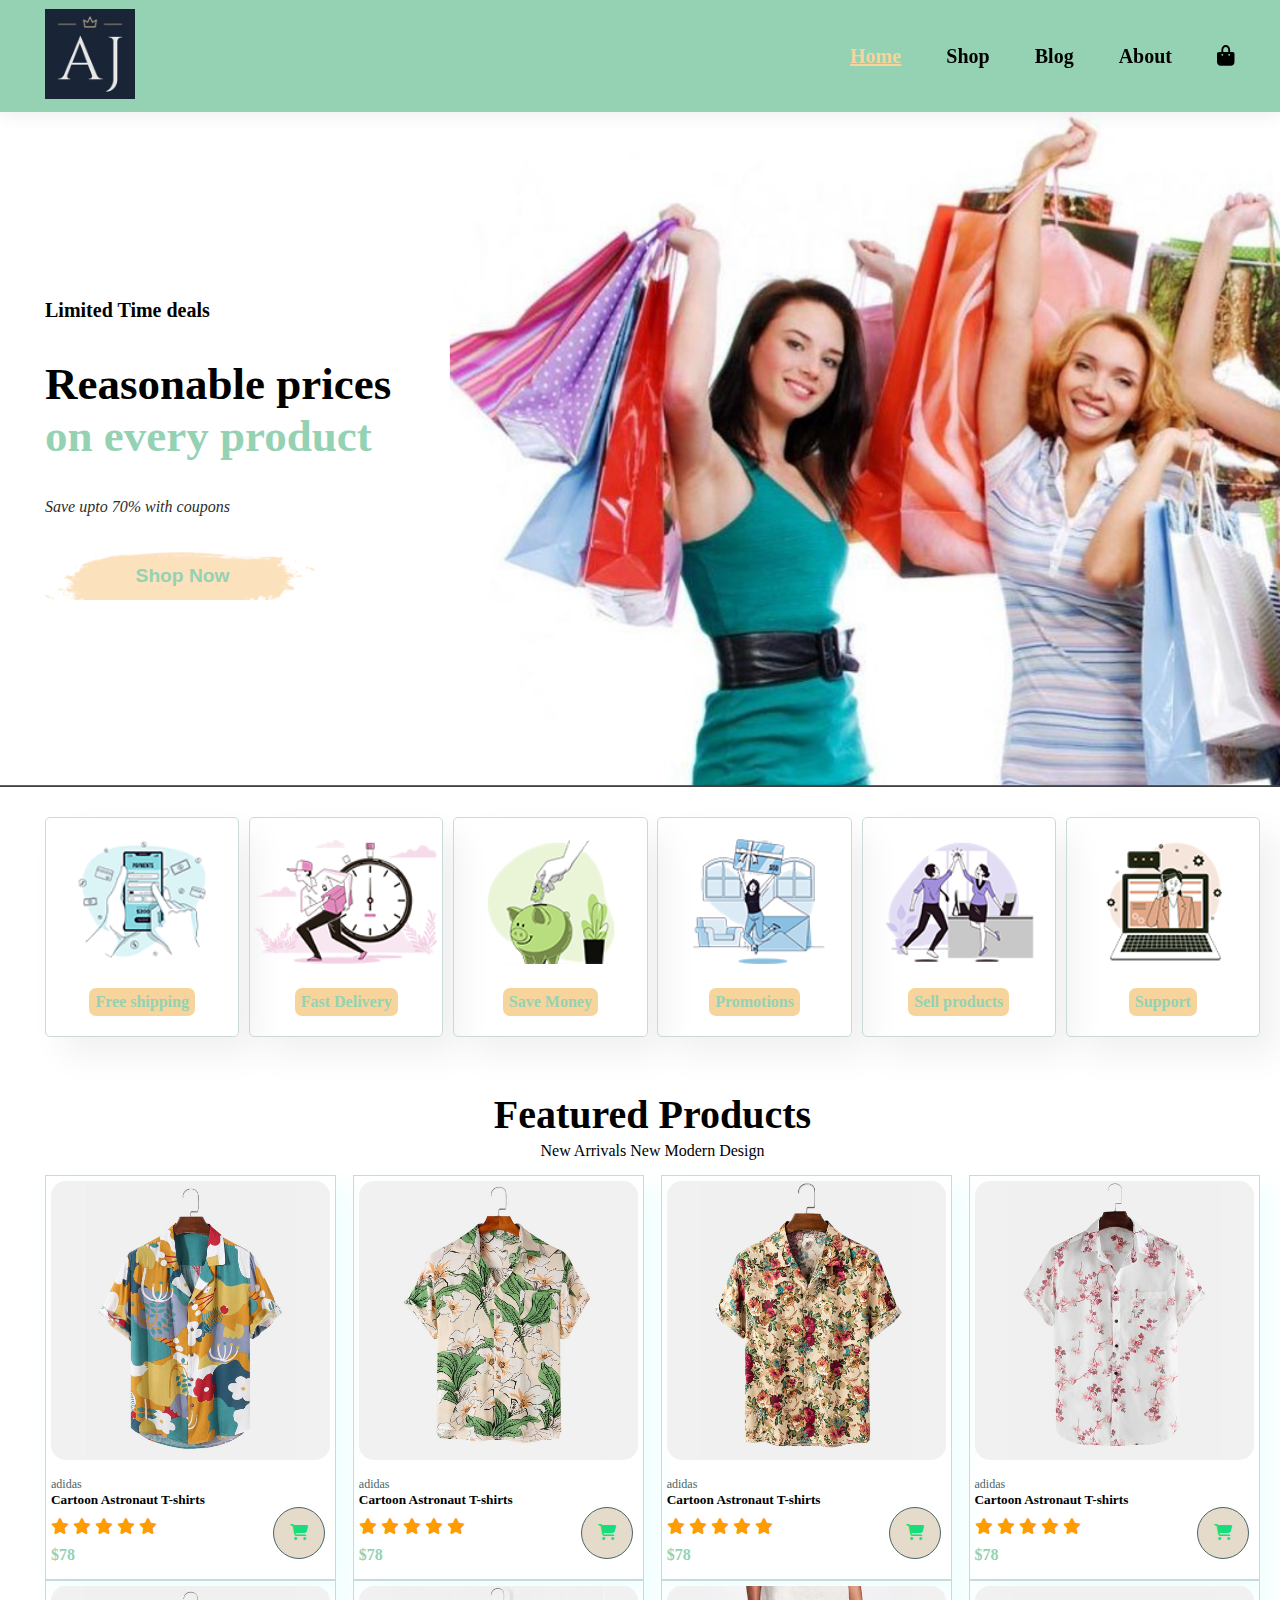
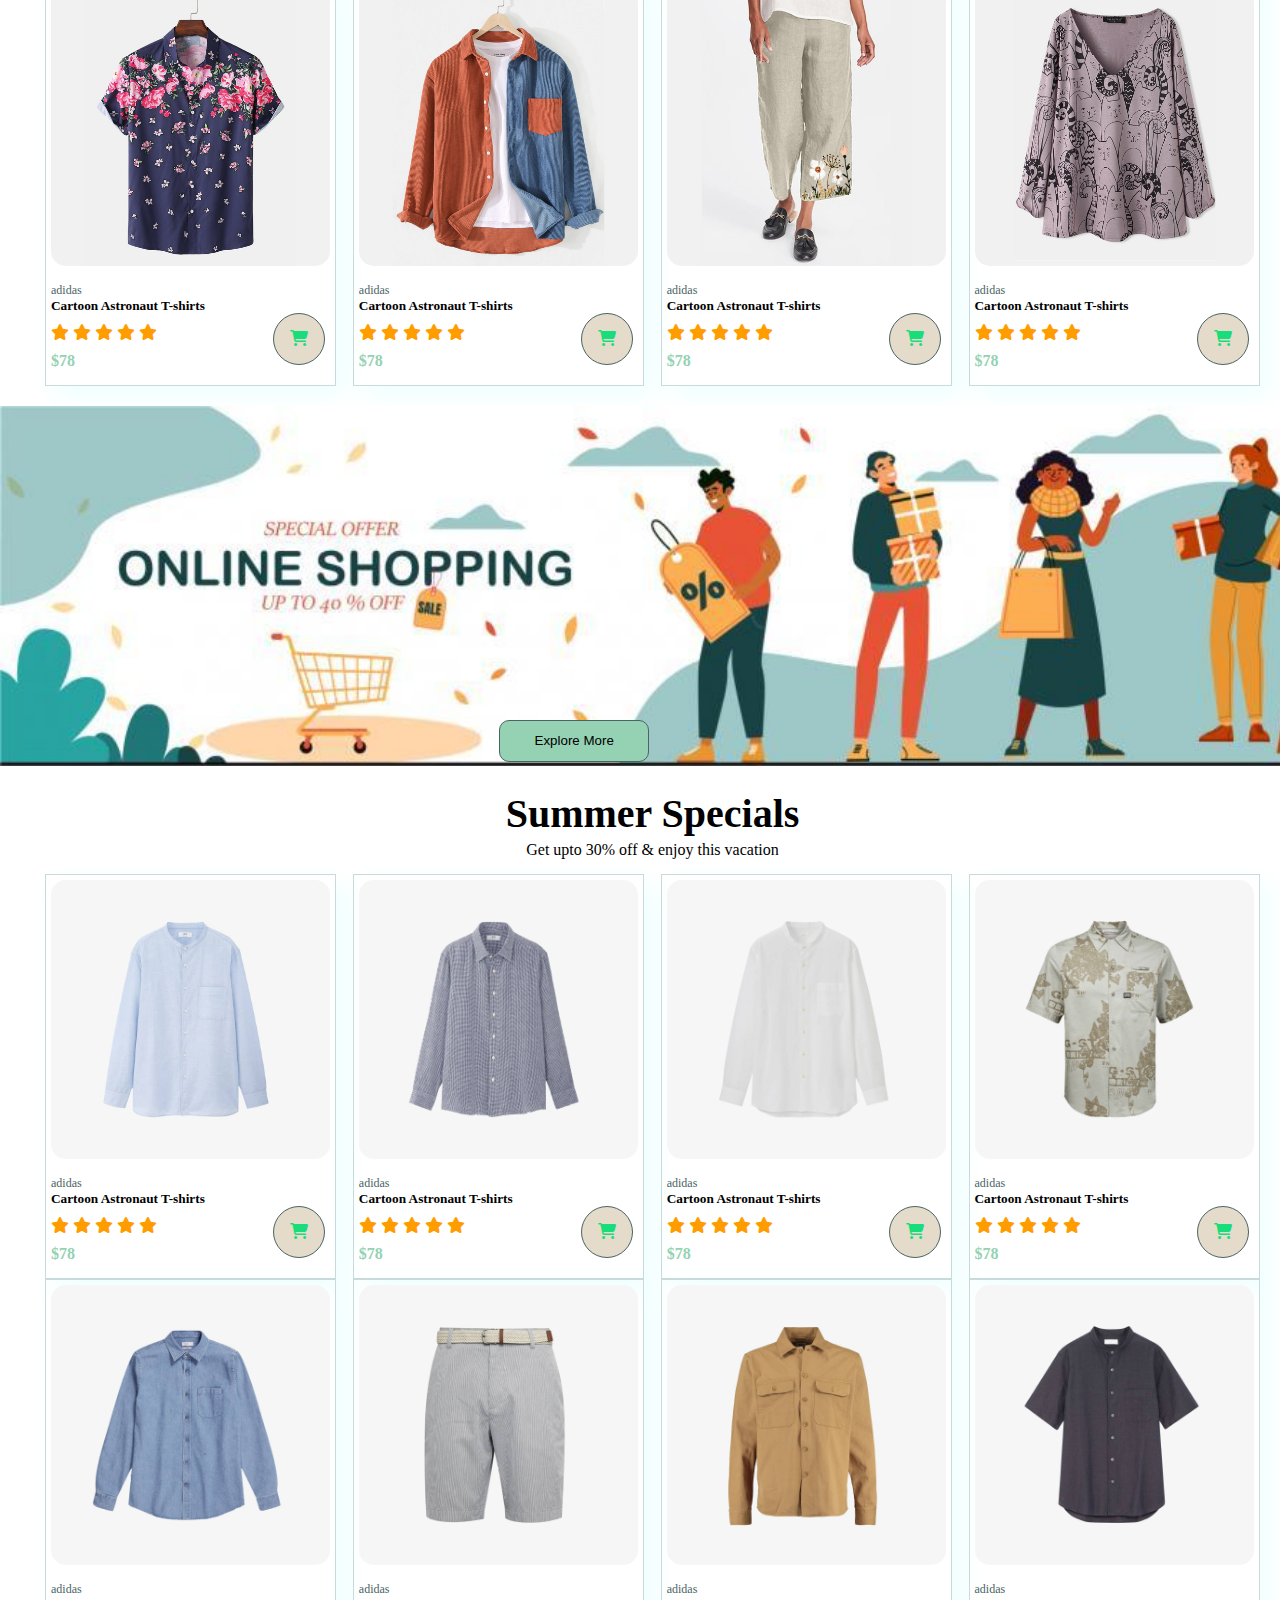
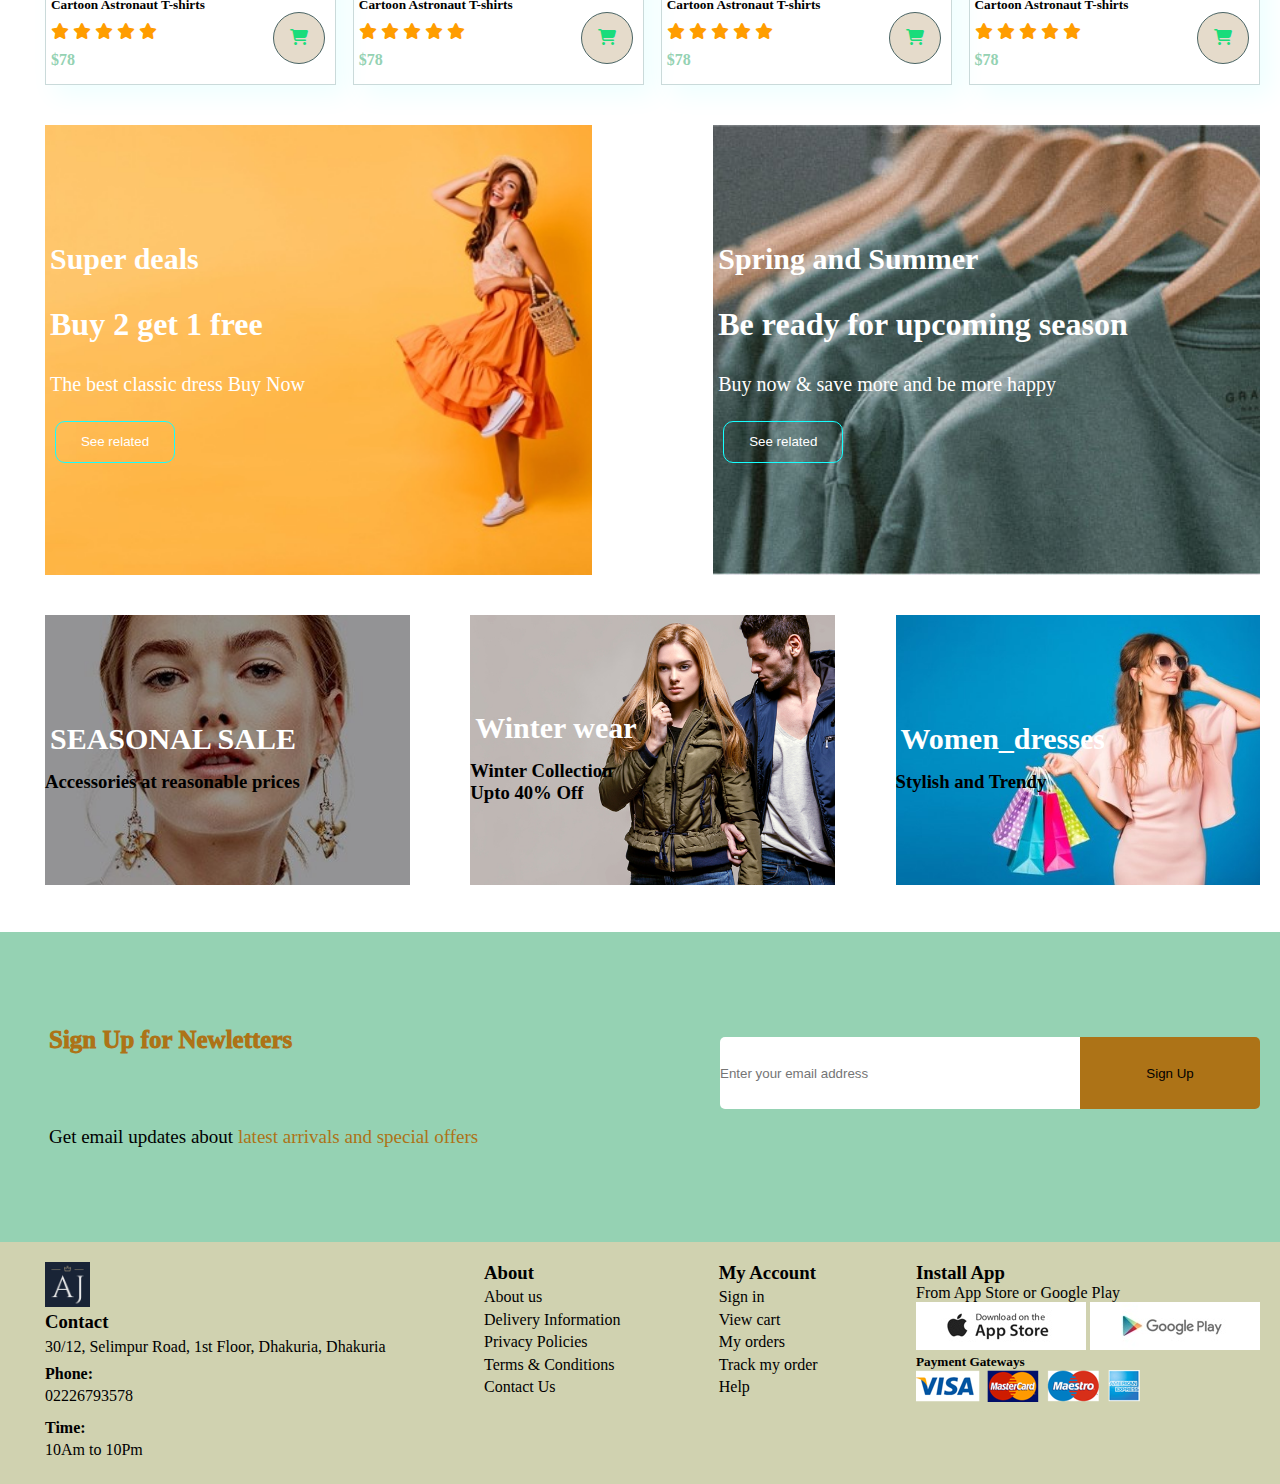
<file: index.html>
<!DOCTYPE html>
<html lang="en">
<head>
    <meta charset="UTF-8">
    <meta name="viewport" content="width=device-width, initial-scale=1.0">
    <title>E-commerce</title>
    <link rel="stylesheet" href="./styles.css">
    <link rel="stylesheet" href="https://cdnjs.cloudflare.com/ajax/libs/font-awesome/6.5.2/css/all.min.css"/>
</head>
<body>
    <section id="header">
          <a href="#" ><img src="./img/logo.png" id="brand" alt="logo_image"/></a>
          <div>
            <ul id="navbar">
                <li ><a class="active" href="./index.html">Home</a></li>
                <li><a href="./shop.html">Shop</a></li>
                <li><a href="./blog.html">Blog</a></li>
                <li><a href="./about.html">About</a></li>
                <!-- <li><a href="./contact.html">Contact</a></li> -->
                <li id="cart_bagicon"><a href="./cart.html"><i class="fa-solid fa-bag-shopping"></i></a></li>
                <a href="#" id="x-mark"><i class="fa-solid fa-xmark"></i></a>
            </ul>
          </div>
          <div class="tab">
            <a href="./cart.html"><i class="fa-solid fa-bag-shopping"></i></a>
            <i id="menubar" class="fas fa-outdent"></i>
          </div>
    </section>
    <section id="body-hero">
                <h3>Limited Time deals</h3>
                <h1>Reasonable prices <div class="color-change">on every product</div></h1>
                <p><i>Save upto 70% with coupons</i></p>
                <button>Shop Now</button>
    </section>
    <section id="benefits" class="padding-p1">
        <div class="benefits-box1">
            <img src="./img/features/f1.png" alt="feactures">
            <p>Free shipping</p>
        </div>
        <div class="benefits-box1">
            <img src="./img/features/f2.png" alt="feactures">
            <p>Fast Delivery</p>
        </div>
        <div class="benefits-box1">
            <img src="./img/features/f3.png" alt="feactures">
            <p>Save Money</p>
        </div>
        <div class="benefits-box1">
            <img src="./img/features/f4.png" alt="feactures">
            <p>Promotions</p>
        </div>
        <div class="benefits-box1">
            <img src="./img/features/f5.png" alt="feactures">
            <p>Sell products</p>
        </div>
        <div class="benefits-box1">
            <img src="./img/features/f6.png" alt="feactures">
            <p>Support</p>
        </div>
    </section>
    <section id="products" class="padding-p1">
         <h2>Featured Products</h2>
         <p>New Arrivals New Modern Design</p>
         <div class="products-div">
            <div class="product">
                <img src="./img/products/f1.jpg" alt="products-img">
                <div class="product-info">
                    <span>adidas</span>
                    <h5>Cartoon Astronaut T-shirts</h5>
                    <div class="rating">
                        <i class="fas fa-star"></i>
                        <i class="fas fa-star"></i>
                        <i class="fas fa-star"></i>
                        <i class="fas fa-star"></i>
                        <i class="fas fa-star"></i>
                    </div>
                    <h4>$78</h4>
                </div>
                <a href="#"><i class="fa-solid fa-cart-shopping"></i></a>
            </div>
            <div class="product">
                <img src="./img/products/f2.jpg" alt="products-img">
                <div class="product-info">
                    <span>adidas</span>
                    <h5>Cartoon Astronaut T-shirts</h5>
                    <div class="rating">
                        <i class="fas fa-star"></i>
                        <i class="fas fa-star"></i>
                        <i class="fas fa-star"></i>
                        <i class="fas fa-star"></i>
                        <i class="fas fa-star"></i>
                    </div>
                    <h4>$78</h4>
                </div>
                <a href="#"><i class="fa-solid fa-cart-shopping"></i></a>
            </div>
            <div class="product">
                <img src="./img/products/f3.jpg" alt="products-img">
                <div class="product-info">
                    <span>adidas</span>
                    <h5>Cartoon Astronaut T-shirts</h5>
                    <div class="rating">
                        <i class="fas fa-star"></i>
                        <i class="fas fa-star"></i>
                        <i class="fas fa-star"></i>
                        <i class="fas fa-star"></i>
                        <i class="fas fa-star"></i>
                    </div>
                    <h4>$78</h4>
                </div>
                <a href="#"><i class="fa-solid fa-cart-shopping"></i></a>
            </div>
            <div class="product">
                <img src="./img/products/f4.jpg" alt="products-img">
                <div class="product-info">
                    <span>adidas</span>
                    <h5>Cartoon Astronaut T-shirts</h5>
                    <div class="rating">
                        <i class="fas fa-star"></i>
                        <i class="fas fa-star"></i>
                        <i class="fas fa-star"></i>
                        <i class="fas fa-star"></i>
                        <i class="fas fa-star"></i>
                    </div>
                    <h4>$78</h4>
                </div>
                <a href="#"><i class="fa-solid fa-cart-shopping"></i></a>
            </div>
            <div class="product">
                <img src="./img/products/f5.jpg" alt="products-img">
                <div class="product-info">
                    <span>adidas</span>
                    <h5>Cartoon Astronaut T-shirts</h5>
                    <div class="rating">
                        <i class="fas fa-star"></i>
                        <i class="fas fa-star"></i>
                        <i class="fas fa-star"></i>
                        <i class="fas fa-star"></i>
                        <i class="fas fa-star"></i>
                    </div>
                    <h4>$78</h4>
                </div>
                <a href="#"><i class="fa-solid fa-cart-shopping"></i></a>
            </div>
            <div class="product">
                <img src="./img/products/f6.jpg" alt="products-img">
                <div class="product-info">
                    <span>adidas</span>
                    <h5>Cartoon Astronaut T-shirts</h5>
                    <div class="rating">
                        <i class="fas fa-star"></i>
                        <i class="fas fa-star"></i>
                        <i class="fas fa-star"></i>
                        <i class="fas fa-star"></i>
                        <i class="fas fa-star"></i>
                    </div>
                    <h4>$78</h4>
                </div>
                <a href="#"><i class="fa-solid fa-cart-shopping"></i></a>
            </div>
            <div class="product">
                <img src="./img/products/f7.jpg" alt="products-img">
                <div class="product-info">
                    <span>adidas</span>
                    <h5>Cartoon Astronaut T-shirts</h5>
                    <div class="rating">
                        <i class="fas fa-star"></i>
                        <i class="fas fa-star"></i>
                        <i class="fas fa-star"></i>
                        <i class="fas fa-star"></i>
                        <i class="fas fa-star"></i>
                    </div>
                    <h4>$78</h4>
                </div>
                <a href="#"><i class="fa-solid fa-cart-shopping"></i></a>
            </div>
            <div class="product">
                <img src="./img/products/f8.jpg" alt="products-img">
                <div class="product-info">
                    <span>adidas</span>
                    <h5>Cartoon Astronaut T-shirts</h5>
                    <div class="rating">
                        <i class="fas fa-star"></i>
                        <i class="fas fa-star"></i>
                        <i class="fas fa-star"></i>
                        <i class="fas fa-star"></i>
                        <i class="fas fa-star"></i>
                    </div>
                    <h4>$78</h4>
                </div>
                <a href="#"><i class="fa-solid fa-cart-shopping"></i></a>
            </div>
            
    </section>
    <section id="banner">
        <button>Explore More</button>
    </section>
    <section id="products" class="padding-p1">
        <h2>Summer Specials</h2>
        <p>Get upto 30% off & enjoy this vacation</p>
        <div class="products-div">
           <div class="product">
               <img src="./img/products/n1.jpg" alt="products-img">
               <div class="product-info">
                   <span>adidas</span>
                   <h5>Cartoon Astronaut T-shirts</h5>
                   <div class="rating">
                       <i class="fas fa-star"></i>
                       <i class="fas fa-star"></i>
                       <i class="fas fa-star"></i>
                       <i class="fas fa-star"></i>
                       <i class="fas fa-star"></i>
                   </div>
                   <h4>$78</h4>
               </div>
               <a href="#"><i class="fa-solid fa-cart-shopping"></i></a>
           </div>
           <div class="product">
               <img src="./img/products/n2.jpg" alt="products-img">
               <div class="product-info">
                   <span>adidas</span>
                   <h5>Cartoon Astronaut T-shirts</h5>
                   <div class="rating">
                       <i class="fas fa-star"></i>
                       <i class="fas fa-star"></i>
                       <i class="fas fa-star"></i>
                       <i class="fas fa-star"></i>
                       <i class="fas fa-star"></i>
                   </div>
                   <h4>$78</h4>
               </div>
               <a href="#"><i class="fa-solid fa-cart-shopping"></i></a>
           </div>
           <div class="product">
               <img src="./img/products/n3.jpg" alt="products-img">
               <div class="product-info">
                   <span>adidas</span>
                   <h5>Cartoon Astronaut T-shirts</h5>
                   <div class="rating">
                       <i class="fas fa-star"></i>
                       <i class="fas fa-star"></i>
                       <i class="fas fa-star"></i>
                       <i class="fas fa-star"></i>
                       <i class="fas fa-star"></i>
                   </div>
                   <h4>$78</h4>
               </div>
               <a href="#"><i class="fa-solid fa-cart-shopping"></i></a>
           </div>
           <div class="product">
               <img src="./img/products/n4.jpg" alt="products-img">
               <div class="product-info">
                   <span>adidas</span>
                   <h5>Cartoon Astronaut T-shirts</h5>
                   <div class="rating">
                       <i class="fas fa-star"></i>
                       <i class="fas fa-star"></i>
                       <i class="fas fa-star"></i>
                       <i class="fas fa-star"></i>
                       <i class="fas fa-star"></i>
                   </div>
                   <h4>$78</h4>
               </div>
               <a href="#"><i class="fa-solid fa-cart-shopping"></i></a>
           </div>
           <div class="product">
               <img src="./img/products/n5.jpg" alt="products-img">
               <div class="product-info">
                   <span>adidas</span>
                   <h5>Cartoon Astronaut T-shirts</h5>
                   <div class="rating">
                       <i class="fas fa-star"></i>
                       <i class="fas fa-star"></i>
                       <i class="fas fa-star"></i>
                       <i class="fas fa-star"></i>
                       <i class="fas fa-star"></i>
                   </div>
                   <h4>$78</h4>
               </div>
               <a href="#"><i class="fa-solid fa-cart-shopping"></i></a>
           </div>
           <div class="product">
               <img src="./img/products/n6.jpg" alt="products-img">
               <div class="product-info">
                   <span>adidas</span>
                   <h5>Cartoon Astronaut T-shirts</h5>
                   <div class="rating">
                       <i class="fas fa-star"></i>
                       <i class="fas fa-star"></i>
                       <i class="fas fa-star"></i>
                       <i class="fas fa-star"></i>
                       <i class="fas fa-star"></i>
                   </div>
                   <h4>$78</h4>
               </div>
               <a href="#"><i class="fa-solid fa-cart-shopping"></i></a>
           </div>
           <div class="product">
               <img src="./img/products/n7.jpg" alt="products-img">
               <div class="product-info">
                   <span>adidas</span>
                   <h5>Cartoon Astronaut T-shirts</h5>
                   <div class="rating">
                       <i class="fas fa-star"></i>
                       <i class="fas fa-star"></i>
                       <i class="fas fa-star"></i>
                       <i class="fas fa-star"></i>
                       <i class="fas fa-star"></i>
                   </div>
                   <h4>$78</h4>
               </div>
               <a href="#"><i class="fa-solid fa-cart-shopping"></i></a>
           </div>
           <div class="product">
               <img src="./img/products/n8.jpg" alt="products-img">
               <div class="product-info">
                   <span>adidas</span>
                   <h5>Cartoon Astronaut T-shirts</h5>
                   <div class="rating">
                       <i class="fas fa-star"></i>
                       <i class="fas fa-star"></i>
                       <i class="fas fa-star"></i>
                       <i class="fas fa-star"></i>
                       <i class="fas fa-star"></i>
                   </div>
                   <h4>$78</h4>
               </div>
               <a href="#"><i class="fa-solid fa-cart-shopping"></i></a>
           </div>
           
   </section>
   <section id="banner-1" class="padding-p1">
        <div class="banner-box">
            <h2>Super deals</h2>
            <h1>Buy 2 get 1 free</h1>
            <span>The best classic dress Buy Now</span>
            <button>See related</button>
        </div>
        <div class="banner-box banner-box2">
            <h2>Spring and Summer</h2>
            <h1>Be ready for upcoming season</h1>
            <span>Buy now & save more and be more happy</span>
            <button>See related</button>
        </div>
   </section>
   <section id="banner3" class="padding-p1">
            <div class="banner-box banner_num1">
                <h2>SEASONAL SALE</h2>
                <h3>Accessories at reasonable prices</h3>
            </div>
            <div class="banner-box banner_num2">
                <h2>Winter wear</h2>
                <h3>Winter Collection </h3>
                <h3>Upto 40% Off</h3>
            </div>
            <div class="banner-box banner_num3">
                <h2>Women_dresses</h2>
                <h3>Stylish and Trendy</h3>
            </div>
   </section>
   <section class="padding-p1" id="newspaper-signup">
       <div class="newstext">
           <h1>Sign Up for Newletters</h1>
           <p>Get email updates about <span>latest arrivals and special offers</span></p>
       </div>
       <div class="newsletter-form">
         <input type="text" placeholder="Enter your email address">
         <button>Sign Up</button>
       </div>
   </section>
   <footer class="padding-p1">
         <div class="column">
            <img  src="./img/logo.png" alt="logo" id="brand">
            <h3>Contact</h3>
            <p> 30/12, Selimpur Road, 1st Floor, Dhakuria, Dhakuria</p>
            <p><h4>Phone:</h4>02226793578</p>
            <p><h4>Time:</h4>10Am to 10Pm</p>
         </div>
         <div class="column">
            <h3>About</h3>
            <a href="#">About us</a>
            <a href="#">Delivery Information</a>
            <a href="#">Privacy Policies</a>
            <a href="#">Terms & Conditions</a>
            <a href="#">Contact Us</a>
         </div>
         <div class="column">
            <h3>My Account</h3>
            <a href="#">Sign in</a>
            <a href="#">View cart</a>
            <a href="#">My orders</a>
            <a href="#">Track my order</a>
            <a href="#">Help</a>
         </div>
         <div class="col">
            <h3>Install App</h3>
            <p>From App Store or Google Play</p>
            <div class="install_apps">
                <img src="./img/pay/app.jpg" alt="">
                <img src="./img/pay/play.jpg" alt="">
            </div>
            <h5>Payment Gateways</h5>
            <img src="img/pay/pay.png" alt="">
         </div>
   </footer>
    <script src="./script.js" charset="UTF-8"></script>
</body>
</html>
</file>
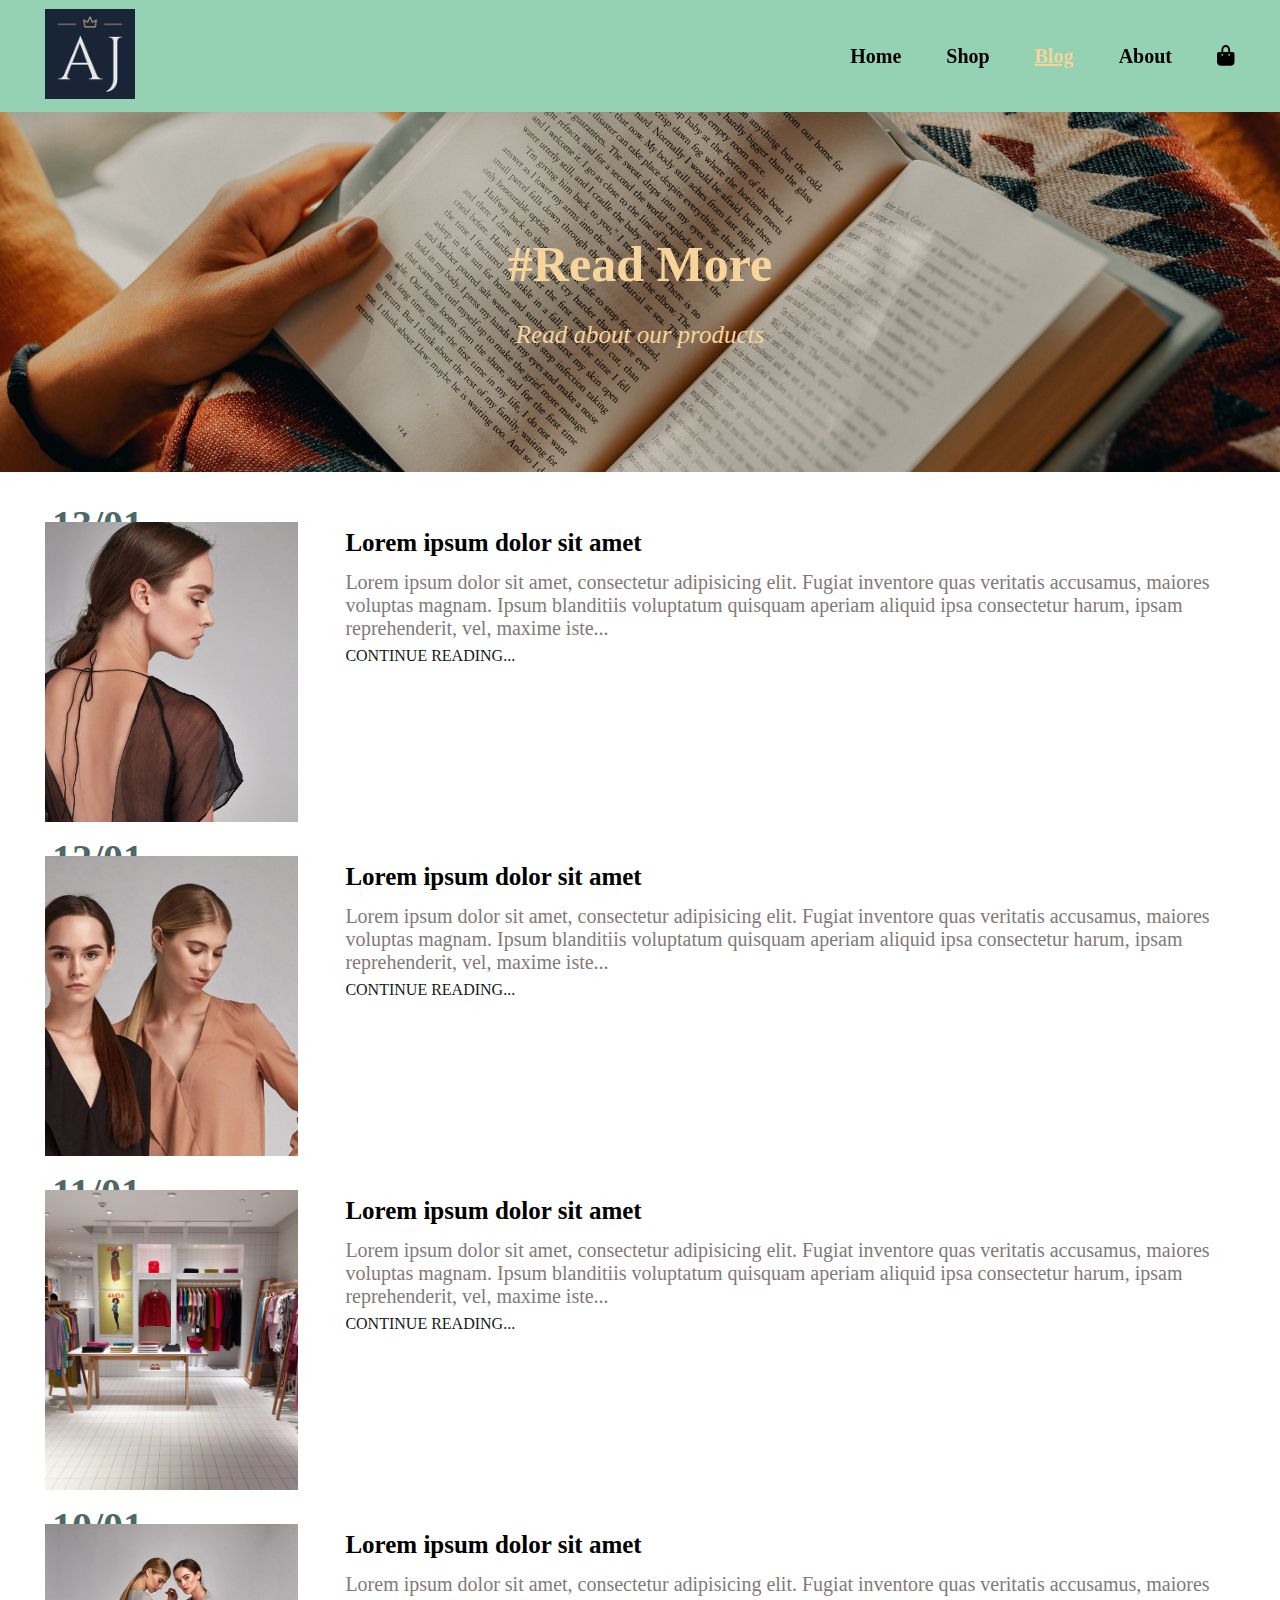
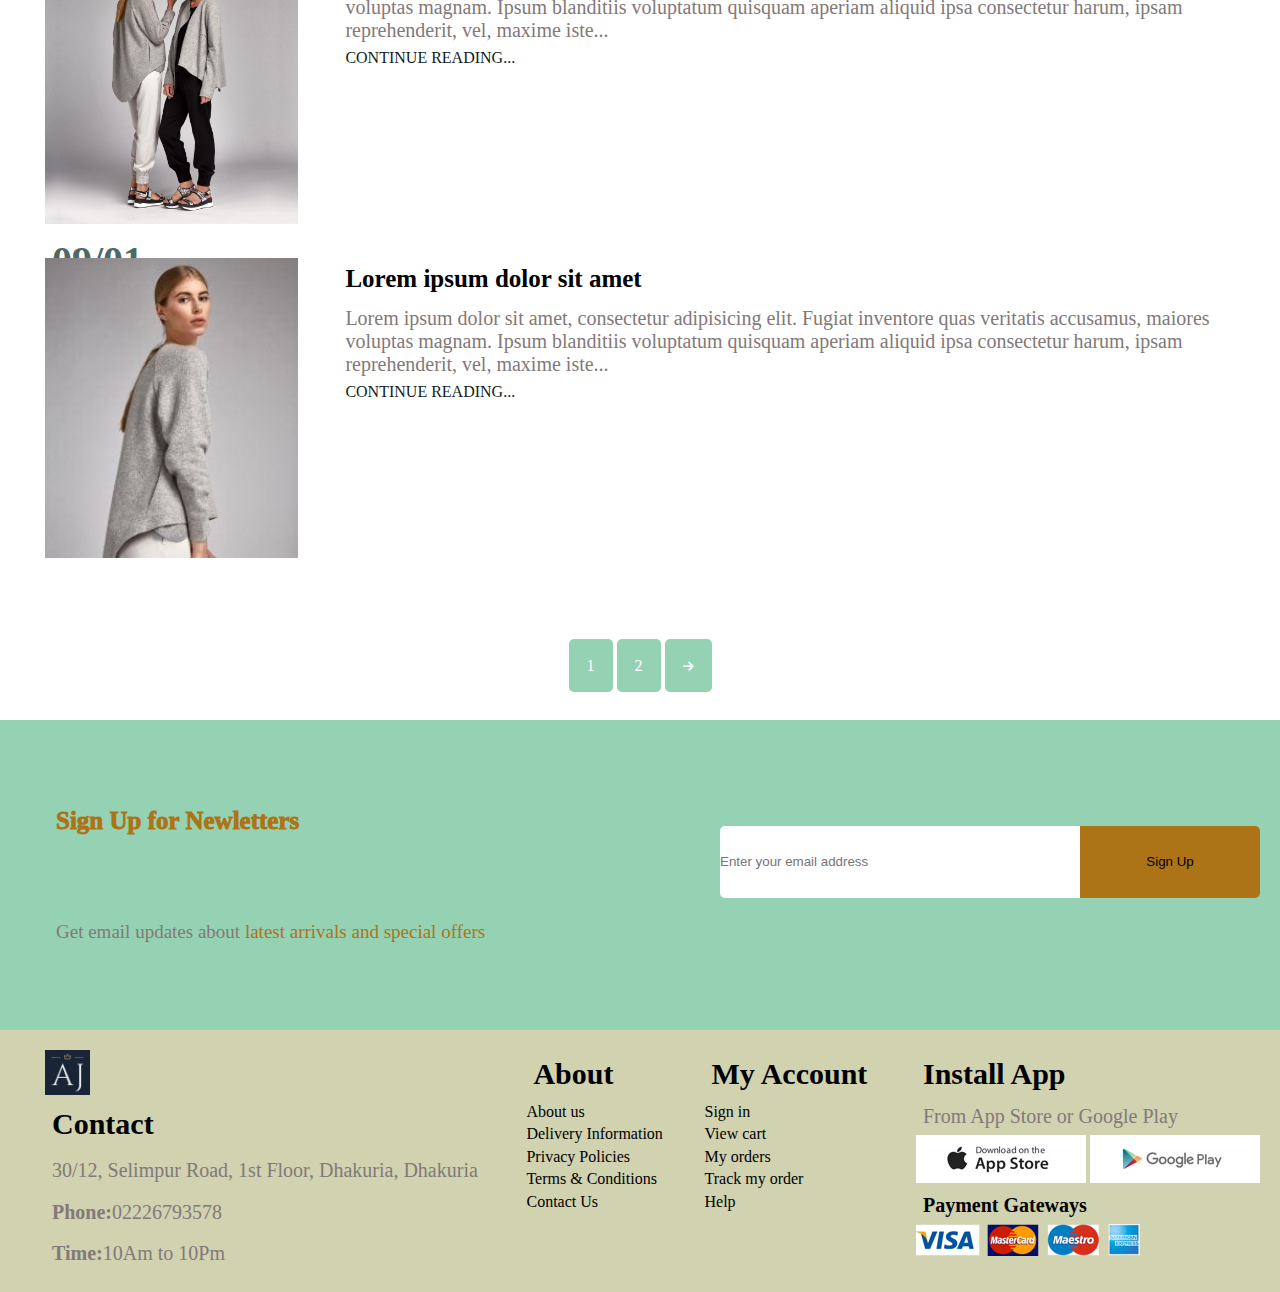
<file: blog.html>
<!DOCTYPE html>
<html lang="en">
<head>
    <meta charset="UTF-8">
    <meta name="viewport" content="width=device-width, initial-scale=1.0">
    <title>E-commerce</title>
    <link rel="stylesheet" href="./styles2.css">  <!--set the default h1,h2,h3... in styles2 sheet -->
    <link rel="stylesheet" href="./styles.css">   
    <link rel="stylesheet" href="https://cdnjs.cloudflare.com/ajax/libs/font-awesome/6.5.2/css/all.min.css"/>
</head>
<body>
    <section id="header">
          <a href="#" ><img src="./img/logo.png" id="brand" alt="logo_image"/></a>
          <div>
            <ul id="navbar">
                <li ><a  href="./index.html">Home</a></li>
                <li><a  href="./shop.html">Shop</a></li>
                <li><a class="active" href="./blog.html">Blog</a></li>
                <li><a href="./about.html">About</a></li>
                <!-- <li><a href="./contact.html">Contact</a></li> -->
                <li id="cart_bagicon"><a href="./cart.html"><i class="fa-solid fa-bag-shopping"></i></a></li>
                <a href="#" id="x-mark"><i class="fa-solid fa-xmark"></i></a>
            </ul>
          </div>
          <div class="tab">
            <a href="./cart.html"><i class="fa-solid fa-bag-shopping"></i></a>
            <i id="menubar" class="fas fa-outdent"></i>
          </div>
    </section>
    <section id="shop-hero" class="blog_hero">
                <h1>#Read More </h1>
                <p><i>Read about our products</i></p>
    </section>
    <section id="blog " class="padding-p1">
        <div class="blog-box">      
            <div class="blog-img">        
            <img src="img/blog/b1.jpg" alt="">       
            </div>      
            <div class="blog-details">      
            <h4>Lorem ipsum dolor sit amet</h4>      
            <p>Lorem ipsum dolor sit amet, consectetur adipisicing elit. Fugiat inventore quas veritatis accusamus, maiores voluptas magnam. Ipsum blanditiis voluptatum quisquam aperiam aliquid ipsa consectetur harum, ipsam reprehenderit, vel, maxime iste...</p>    
            <a href="#">CONTINUE READING...</a>       
            </div>      
            <h1>13/01</h1>       
        </div> 
        <div class="blog-box">      
            <div class="blog-img">        
            <img src="img/blog/b2.jpg" alt="">       
            </div>      
            <div class="blog-details">      
            <h4>Lorem ipsum dolor sit amet</h4>      
            <p>Lorem ipsum dolor sit amet, consectetur adipisicing elit. Fugiat inventore quas veritatis accusamus, maiores voluptas magnam. Ipsum blanditiis voluptatum quisquam aperiam aliquid ipsa consectetur harum, ipsam reprehenderit, vel, maxime iste...</p>    
            <a href="#">CONTINUE READING...</a>       
            </div>      
            <h1>12/01</h1>       
        </div> 
        <div class="blog-box">      
            <div class="blog-img">        
            <img src="img/blog/b3.jpg" alt="">       
            </div>      
            <div class="blog-details">      
            <h4>Lorem ipsum dolor sit amet</h4>      
            <p>Lorem ipsum dolor sit amet, consectetur adipisicing elit. Fugiat inventore quas veritatis accusamus, maiores voluptas magnam. Ipsum blanditiis voluptatum quisquam aperiam aliquid ipsa consectetur harum, ipsam reprehenderit, vel, maxime iste...</p>    
            <a href="#">CONTINUE READING...</a>       
            </div>      
            <h1>11/01</h1>       
        </div> 
        <div class="blog-box">      
            <div class="blog-img">        
            <img src="img/blog/b4.jpg" alt="">       
            </div>      
            <div class="blog-details">      
            <h4>Lorem ipsum dolor sit amet</h4>      
            <p>Lorem ipsum dolor sit amet, consectetur adipisicing elit. Fugiat inventore quas veritatis accusamus, maiores voluptas magnam. Ipsum blanditiis voluptatum quisquam aperiam aliquid ipsa consectetur harum, ipsam reprehenderit, vel, maxime iste...</p>    
            <a href="#">CONTINUE READING...</a>       
            </div>      
            <h1>10/01</h1>       
        </div> 
        <div class="blog-box">      
            <div class="blog-img">        
            <img src="img/blog/b5.jpg" alt="">       
            </div>      
            <div class="blog-details">      
            <h4>Lorem ipsum dolor sit amet</h4>      
            <p>Lorem ipsum dolor sit amet, consectetur adipisicing elit. Fugiat inventore quas veritatis accusamus, maiores voluptas magnam. Ipsum blanditiis voluptatum quisquam aperiam aliquid ipsa consectetur harum, ipsam reprehenderit, vel, maxime iste...</p>    
            <a href="#">CONTINUE READING...</a>       
            </div>      
            <h1>09/01</h1>       
        </div>       
    </section>
    <section id="scroll_pages" class="section-p1">
        <a href="#">1</a>
        <a href="#">2</a>
        <a href="#"><i class="fa-solid fa-arrow-right"></i></a>
    </section>
   <section class="padding-p1" id="newspaper-signup">
       <div class="newstext">
           <h1>Sign Up for Newletters</h1>
           <p>Get email updates about <span>latest arrivals and special offers</span></p>
       </div>
       <div class="newsletter-form">
         <input type="text" placeholder="Enter your email address">
         <button>Sign Up</button>
       </div>
   </section>
   <footer class="padding-p1">
         <div class="column">
            <img  src="./img/logo.png" alt="logo" id="brand">
            <h3>Contact</h3>
            <p> 30/12, Selimpur Road, 1st Floor, Dhakuria, Dhakuria</p>
            <p><strong>Phone:</strong>02226793578</p>
            <p><strong>Time:</strong>10Am to 10Pm</p>
         </div>
         <div class="column">
            <h3>About</h3>
            <a href="#">About us</a>
            <a href="#">Delivery Information</a>
            <a href="#">Privacy Policies</a>
            <a href="#">Terms & Conditions</a>
            <a href="#">Contact Us</a>
         </div>
         <div class="column">
            <h3>My Account</h3>
            <a href="#">Sign in</a>
            <a href="#">View cart</a>
            <a href="#">My orders</a>
            <a href="#">Track my order</a>
            <a href="#">Help</a>
         </div>
         <div class="col">
            <h3>Install App</h3>
            <p>From App Store or Google Play</p>
            <div class="install_apps">
                <img src="./img/pay/app.jpg" alt="">
                <img src="./img/pay/play.jpg" alt="">
            </div>
            <h5>Payment Gateways</h5>
            <img src="img/pay/pay.png" alt="">
         </div>
   </footer>
    <script src="./script.js" charset="UTF-8"></script>
</body>
</html>
</file>
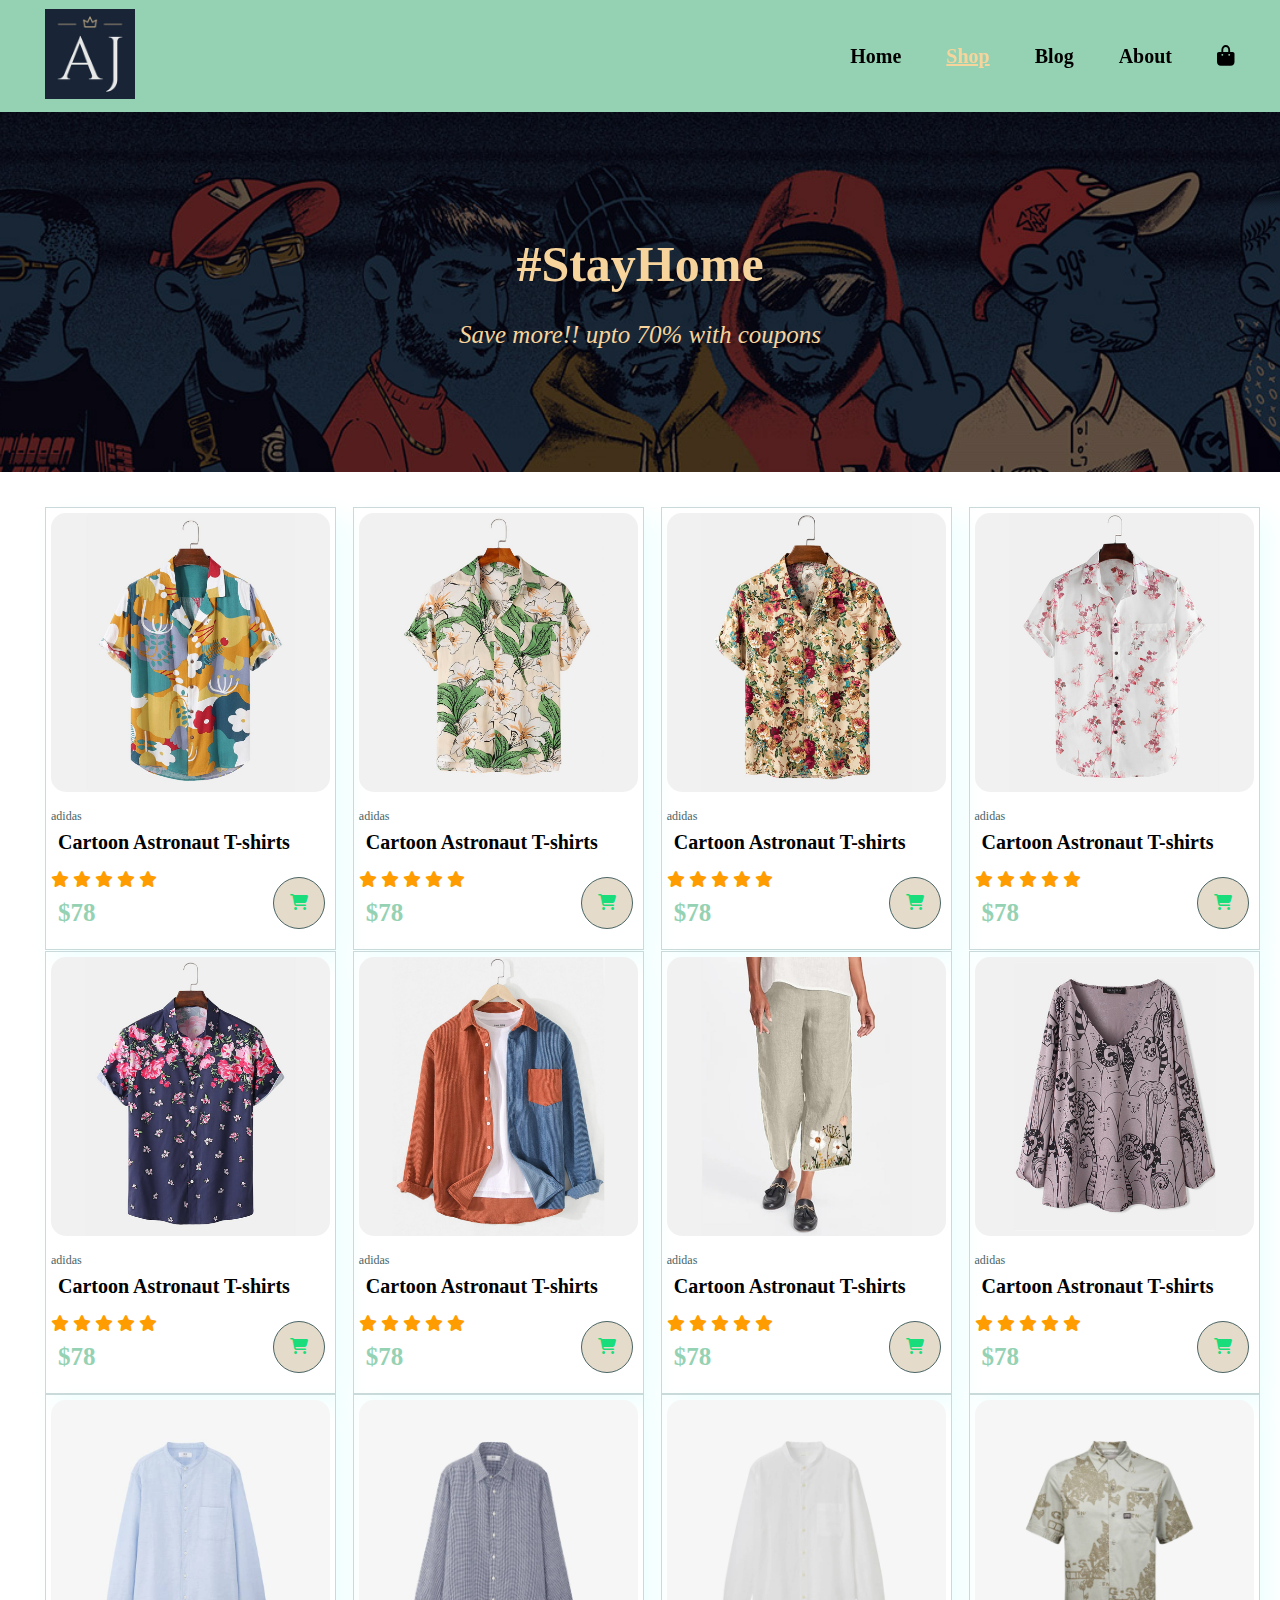
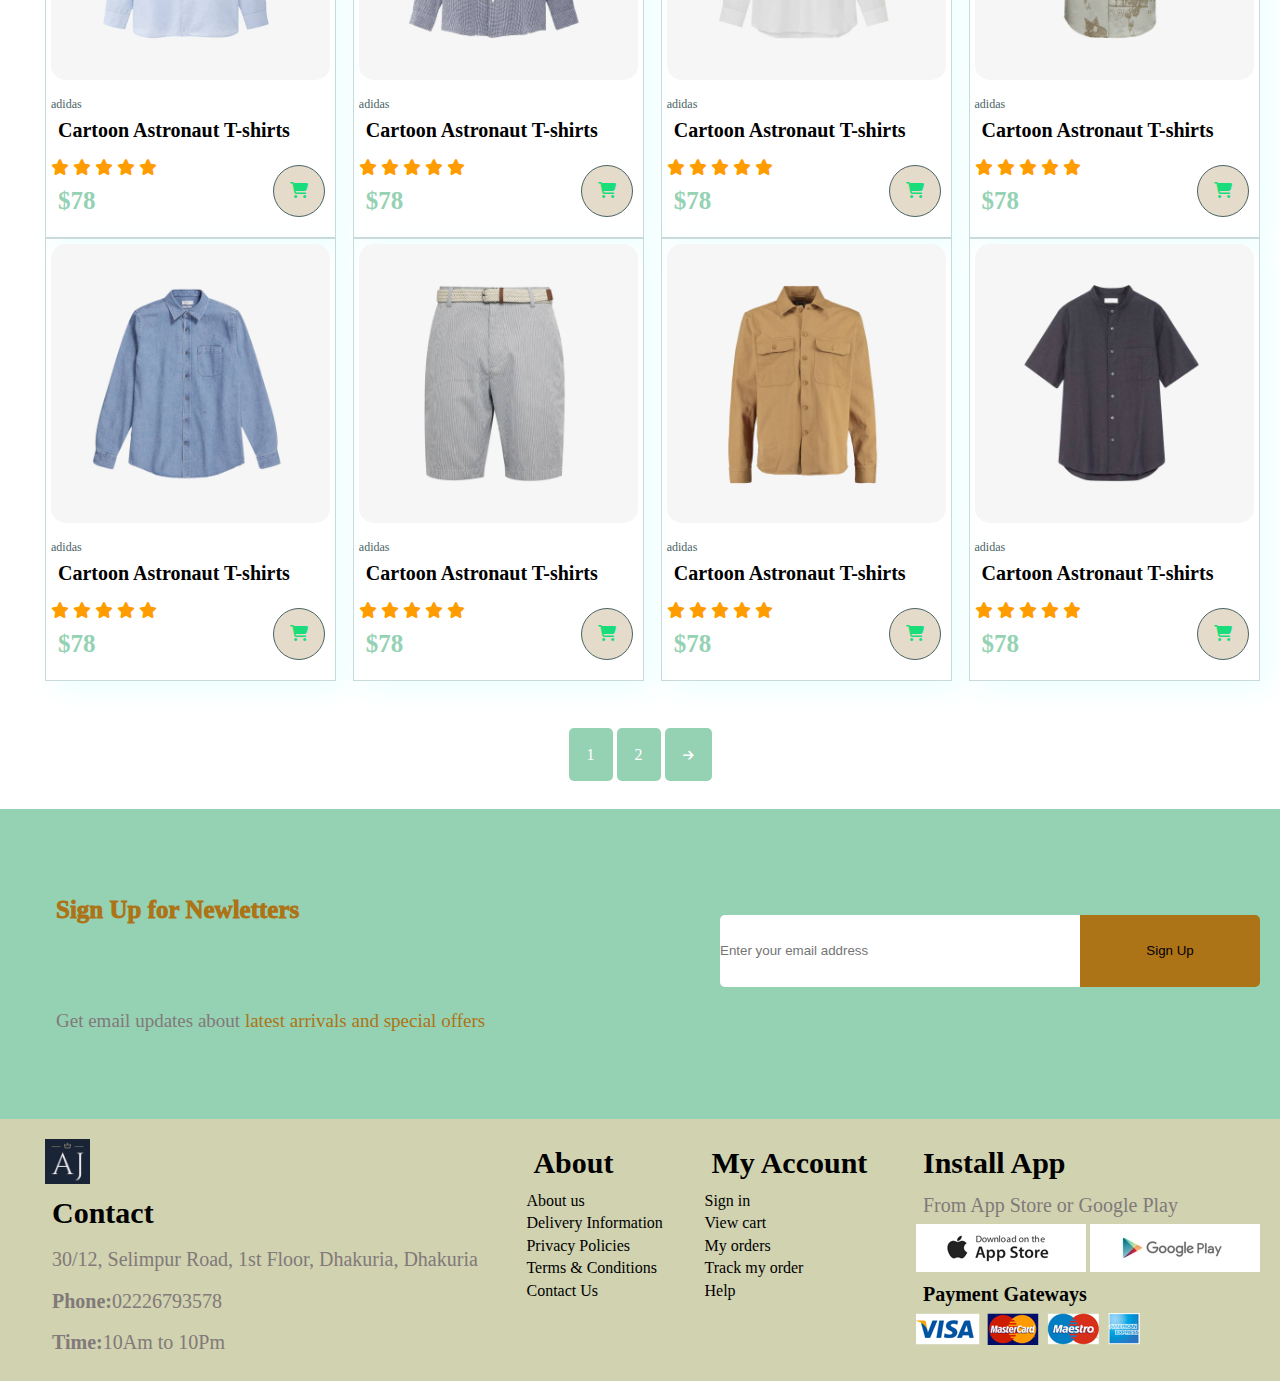
<file: shop.html>
<!DOCTYPE html>
<html lang="en">
<head>
    <meta charset="UTF-8">
    <meta name="viewport" content="width=device-width, initial-scale=1.0">
    <title>E-commerce</title>
    <link rel="stylesheet" href="./styles2.css">  <!--set the default h1,h2,h3... in styles2 sheet -->
    <link rel="stylesheet" href="./styles.css">   
    <link rel="stylesheet" href="https://cdnjs.cloudflare.com/ajax/libs/font-awesome/6.5.2/css/all.min.css"/>
</head>
<body>
    <section id="header">
          <a href="#" ><img src="./img/logo.png" id="brand" alt="logo_image"/></a>
          <div>
            <ul id="navbar">
                <li ><a  href="./index.html">Home</a></li>
                <li><a class="active" href="./shop.html">Shop</a></li>
                <li><a href="./blog.html">Blog</a></li>
                <li><a href="./about.html">About</a></li>
                <!-- <li><a href="./contact.html">Contact</a></li> -->
                <li id="cart_bagicon"><a href="./cart.html"><i class="fa-solid fa-bag-shopping"></i></a></li>
                <a href="#" id="x-mark"><i class="fa-solid fa-xmark"></i></a>
            </ul>
          </div>
          <div class="tab">
            <a href="./cart.html"><i class="fa-solid fa-bag-shopping"></i></a>
            <i id="menubar" class="fas fa-outdent"></i>
          </div>
    </section>
    <section id="shop-hero" >
                <h1>#StayHome </h1>
                <p><i>Save more!! upto 70% with coupons</i></p>
    </section>
    <section id="products" class="padding-p1">
         <div class="products-div">
            <div class="product" onclick="window.location.href='sproduct.html'">
                <img src="./img/products/f1.jpg" alt="products-img">
                <div class="product-info">
                    <span>adidas</span>
                    <h5>Cartoon Astronaut T-shirts</h5>
                    <div class="rating">
                        <i class="fas fa-star"></i>
                        <i class="fas fa-star"></i>
                        <i class="fas fa-star"></i>
                        <i class="fas fa-star"></i>
                        <i class="fas fa-star"></i>
                    </div>
                    <h4>$78</h4>
                </div>
                <a href="#"><i class="fa-solid fa-cart-shopping"></i></a>
            </div>
            <div class="product">
                <img src="./img/products/f2.jpg" alt="products-img">
                <div class="product-info">
                    <span>adidas</span>
                    <h5>Cartoon Astronaut T-shirts</h5>
                    <div class="rating">
                        <i class="fas fa-star"></i>
                        <i class="fas fa-star"></i>
                        <i class="fas fa-star"></i>
                        <i class="fas fa-star"></i>
                        <i class="fas fa-star"></i>
                    </div>
                    <h4>$78</h4>
                </div>
                <a href="#"><i class="fa-solid fa-cart-shopping"></i></a>
            </div>
            <div class="product">
                <img src="./img/products/f3.jpg" alt="products-img">
                <div class="product-info">
                    <span>adidas</span>
                    <h5>Cartoon Astronaut T-shirts</h5>
                    <div class="rating">
                        <i class="fas fa-star"></i>
                        <i class="fas fa-star"></i>
                        <i class="fas fa-star"></i>
                        <i class="fas fa-star"></i>
                        <i class="fas fa-star"></i>
                    </div>
                    <h4>$78</h4>
                </div>
                <a href="#"><i class="fa-solid fa-cart-shopping"></i></a>
            </div>
            <div class="product">
                <img src="./img/products/f4.jpg" alt="products-img">
                <div class="product-info">
                    <span>adidas</span>
                    <h5>Cartoon Astronaut T-shirts</h5>
                    <div class="rating">
                        <i class="fas fa-star"></i>
                        <i class="fas fa-star"></i>
                        <i class="fas fa-star"></i>
                        <i class="fas fa-star"></i>
                        <i class="fas fa-star"></i>
                    </div>
                    <h4>$78</h4>
                </div>
                <a href="#"><i class="fa-solid fa-cart-shopping"></i></a>
            </div>
            <div class="product">
                <img src="./img/products/f5.jpg" alt="products-img">
                <div class="product-info">
                    <span>adidas</span>
                    <h5>Cartoon Astronaut T-shirts</h5>
                    <div class="rating">
                        <i class="fas fa-star"></i>
                        <i class="fas fa-star"></i>
                        <i class="fas fa-star"></i>
                        <i class="fas fa-star"></i>
                        <i class="fas fa-star"></i>
                    </div>
                    <h4>$78</h4>
                </div>
                <a href="#"><i class="fa-solid fa-cart-shopping"></i></a>
            </div>
            <div class="product">
                <img src="./img/products/f6.jpg" alt="products-img">
                <div class="product-info">
                    <span>adidas</span>
                    <h5>Cartoon Astronaut T-shirts</h5>
                    <div class="rating">
                        <i class="fas fa-star"></i>
                        <i class="fas fa-star"></i>
                        <i class="fas fa-star"></i>
                        <i class="fas fa-star"></i>
                        <i class="fas fa-star"></i>
                    </div>
                    <h4>$78</h4>
                </div>
                <a href="#"><i class="fa-solid fa-cart-shopping"></i></a>
            </div>
            <div class="product">
                <img src="./img/products/f7.jpg" alt="products-img">
                <div class="product-info">
                    <span>adidas</span>
                    <h5>Cartoon Astronaut T-shirts</h5>
                    <div class="rating">
                        <i class="fas fa-star"></i>
                        <i class="fas fa-star"></i>
                        <i class="fas fa-star"></i>
                        <i class="fas fa-star"></i>
                        <i class="fas fa-star"></i>
                    </div>
                    <h4>$78</h4>
                </div>
                <a href="#"><i class="fa-solid fa-cart-shopping"></i></a>
            </div>
            <div class="product">
                <img src="./img/products/f8.jpg" alt="products-img">
                <div class="product-info">
                    <span>adidas</span>
                    <h5>Cartoon Astronaut T-shirts</h5>
                    <div class="rating">
                        <i class="fas fa-star"></i>
                        <i class="fas fa-star"></i>
                        <i class="fas fa-star"></i>
                        <i class="fas fa-star"></i>
                        <i class="fas fa-star"></i>
                    </div>
                    <h4>$78</h4>
                </div>
                <a href="#"><i class="fa-solid fa-cart-shopping"></i></a>
            </div>  
            <div class="product">
                <img src="./img/products/n1.jpg" alt="products-img">
                <div class="product-info">
                    <span>adidas</span>
                    <h5>Cartoon Astronaut T-shirts</h5>
                    <div class="rating">
                        <i class="fas fa-star"></i>
                        <i class="fas fa-star"></i>
                        <i class="fas fa-star"></i>
                        <i class="fas fa-star"></i>
                        <i class="fas fa-star"></i>
                    </div>
                    <h4>$78</h4>
                </div>
                <a href="#"><i class="fa-solid fa-cart-shopping"></i></a>
            </div> 
            <div class="product">
                <img src="./img/products/n2.jpg" alt="products-img">
                <div class="product-info">
                    <span>adidas</span>
                    <h5>Cartoon Astronaut T-shirts</h5>
                    <div class="rating">
                        <i class="fas fa-star"></i>
                        <i class="fas fa-star"></i>
                        <i class="fas fa-star"></i>
                        <i class="fas fa-star"></i>
                        <i class="fas fa-star"></i>
                    </div>
                    <h4>$78</h4>
                </div> 
                <a href="#"><i class="fa-solid fa-cart-shopping"></i></a>
            </div>       
            <div class="product">
                <img src="./img/products/n3.jpg" alt="products-img">
                <div class="product-info">
                    <span>adidas</span>
                    <h5>Cartoon Astronaut T-shirts</h5>
                    <div class="rating">
                        <i class="fas fa-star"></i>
                        <i class="fas fa-star"></i>
                        <i class="fas fa-star"></i>
                        <i class="fas fa-star"></i>
                        <i class="fas fa-star"></i>
                    </div>
                    <h4>$78</h4>
                </div>
                <a href="#"><i class="fa-solid fa-cart-shopping"></i></a>
            </div>
            <div class="product">
                <img src="./img/products/n4.jpg" alt="products-img">
                <div class="product-info">
                    <span>adidas</span>
                    <h5>Cartoon Astronaut T-shirts</h5>
                    <div class="rating">
                        <i class="fas fa-star"></i>
                        <i class="fas fa-star"></i>
                        <i class="fas fa-star"></i>
                        <i class="fas fa-star"></i>
                        <i class="fas fa-star"></i>
                    </div>
                    <h4>$78</h4>
                </div>
                <a href="#"><i class="fa-solid fa-cart-shopping"></i></a>
            </div>
            <div class="product">
                <img src="./img/products/n5.jpg" alt="products-img">
                <div class="product-info">
                    <span>adidas</span>
                    <h5>Cartoon Astronaut T-shirts</h5>
                    <div class="rating">
                        <i class="fas fa-star"></i>
                        <i class="fas fa-star"></i>
                        <i class="fas fa-star"></i>
                        <i class="fas fa-star"></i>
                        <i class="fas fa-star"></i>
                    </div>
                    <h4>$78</h4>
                </div>
                <a href="#"><i class="fa-solid fa-cart-shopping"></i></a>
            </div>
            <div class="product">
                <img src="./img/products/n6.jpg" alt="products-img">
                <div class="product-info">
                    <span>adidas</span>
                    <h5>Cartoon Astronaut T-shirts</h5>
                    <div class="rating">
                        <i class="fas fa-star"></i>
                        <i class="fas fa-star"></i>
                        <i class="fas fa-star"></i>
                        <i class="fas fa-star"></i>
                        <i class="fas fa-star"></i>
                    </div>
                    <h4>$78</h4>
                </div>
                <a href="#"><i class="fa-solid fa-cart-shopping"></i></a>
            </div>
            <div class="product">
                <img src="./img/products/n7.jpg" alt="products-img">
                <div class="product-info">
                    <span>adidas</span>
                    <h5>Cartoon Astronaut T-shirts</h5>
                    <div class="rating">
                        <i class="fas fa-star"></i>
                        <i class="fas fa-star"></i>
                        <i class="fas fa-star"></i>
                        <i class="fas fa-star"></i>
                        <i class="fas fa-star"></i>
                    </div>
                    <h4>$78</h4>
                </div>
                <a href="#"><i class="fa-solid fa-cart-shopping"></i></a>
            </div>
            <div class="product">
                <img src="./img/products/n8.jpg" alt="products-img">
                <div class="product-info">
                    <span>adidas</span>
                    <h5>Cartoon Astronaut T-shirts</h5>
                    <div class="rating">
                        <i class="fas fa-star"></i>
                        <i class="fas fa-star"></i>
                        <i class="fas fa-star"></i>
                        <i class="fas fa-star"></i>
                        <i class="fas fa-star"></i>
                    </div>
                    <h4>$78</h4>
                </div>
                <a href="#"><i class="fa-solid fa-cart-shopping"></i></a>
            </div>
    </section>
    <section id="scroll_pages" class="section-p1">
        <a href="#">1</a>
        <a href="#">2</a>
        <a href="#"><i class="fa-solid fa-arrow-right"></i></a>
    </section>
   <section class="padding-p1" id="newspaper-signup">
       <div class="newstext">
           <h1>Sign Up for Newletters</h1>
           <p>Get email updates about <span>latest arrivals and special offers</span></p>
       </div>
       <div class="newsletter-form">
         <input type="text" placeholder="Enter your email address">
         <button>Sign Up</button>
       </div>
   </section>
   <footer class="padding-p1">
         <div class="column">
            <img  src="./img/logo.png" alt="logo" id="brand">
            <h3>Contact</h3>
            <p> 30/12, Selimpur Road, 1st Floor, Dhakuria, Dhakuria</p>
            <p><strong>Phone:</strong>02226793578</p>
            <p><strong>Time:</strong>10Am to 10Pm</p>
         </div>
         <div class="column">
            <h3>About</h3>
            <a href="#">About us</a>
            <a href="#">Delivery Information</a>
            <a href="#">Privacy Policies</a>
            <a href="#">Terms & Conditions</a>
            <a href="#">Contact Us</a>
         </div>
         <div class="column">
            <h3>My Account</h3>
            <a href="#">Sign in</a>
            <a href="#">View cart</a>
            <a href="#">My orders</a>
            <a href="#">Track my order</a>
            <a href="#">Help</a>
         </div>
         <div class="col">
            <h3>Install App</h3>
            <p>From App Store or Google Play</p>
            <div class="install_apps">
                <img src="./img/pay/app.jpg" alt="">
                <img src="./img/pay/play.jpg" alt="">
            </div>
            <h5>Payment Gateways</h5>
            <img src="img/pay/pay.png" alt="">
         </div>
   </footer>
    <script src="./script.js" charset="UTF-8"></script>
</body>
</html>
</file>
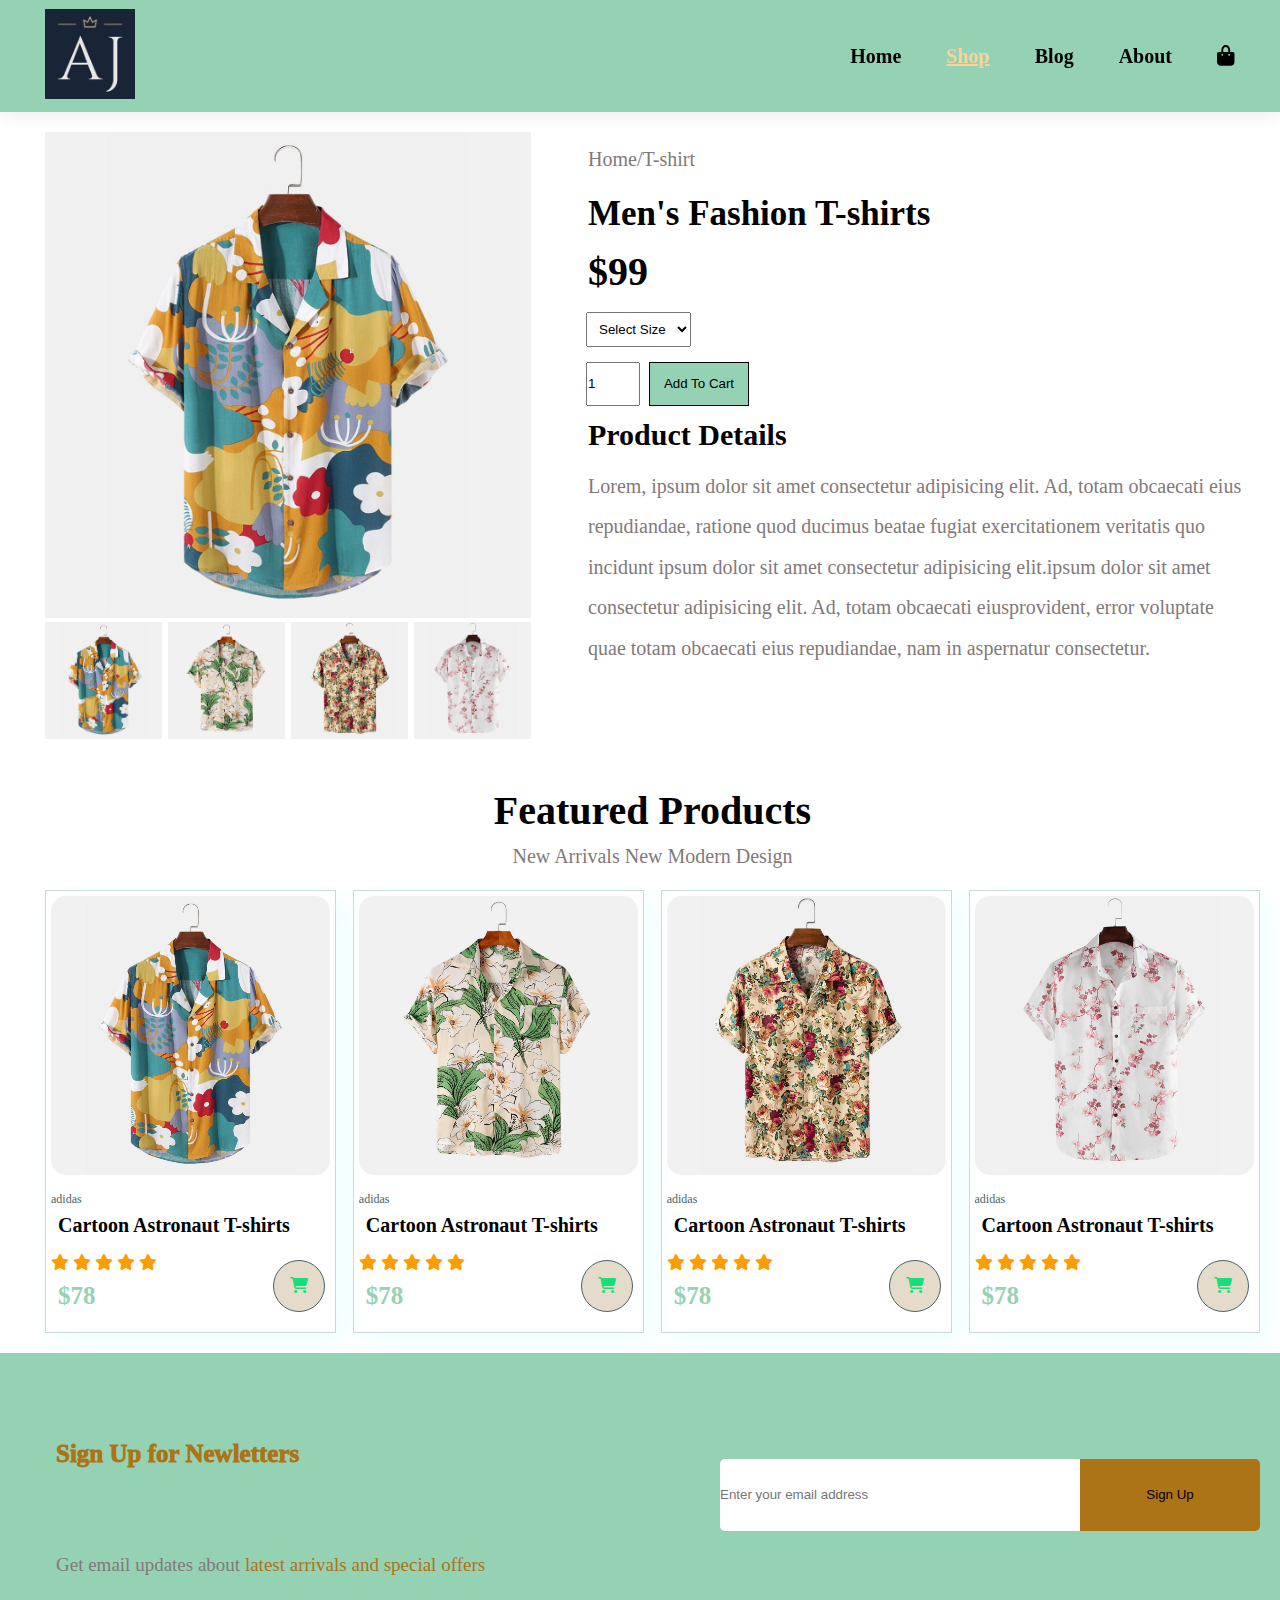
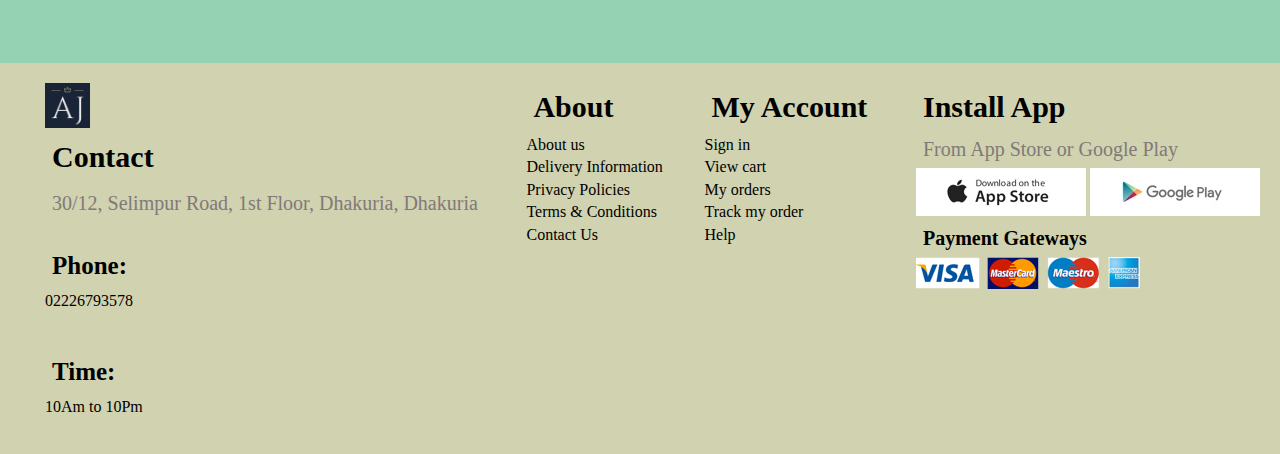
<file: sproduct.html>
<!DOCTYPE html>
<html lang="en">
<head>
    <meta charset="UTF-8">
    <meta name="viewport" content="width=device-width, initial-scale=1.0">
    <title>E-commerce</title>
    <link rel="stylesheet" href="./styles.css">
    <link rel="stylesheet" href="./styles2.css">
    <link rel="stylesheet" href="https://cdnjs.cloudflare.com/ajax/libs/font-awesome/6.5.2/css/all.min.css"/>
</head>
<body>
    <section id="header">
          <a href="#" ><img src="./img/logo.png" id="brand" alt="logo_image"/></a>
          <div>
            <ul id="navbar">
                <li ><a  href="./index.html">Home</a></li>
                <li><a class="active" href="./shop.html">Shop</a></li>
                <li><a href="./blog.html">Blog</a></li>
                <li><a href="./about.html">About</a></li>
                <!-- <li><a href="./contact.html">Contact</a></li> -->
                <li id="cart_bagicon"><a href="./cart.html"><i class="fa-solid fa-bag-shopping"></i></a></li>
                <a href="#" id="x-mark"><i class="fa-solid fa-xmark"></i></a>
            </ul>
          </div>
          <div class="tab">
            <a href="./cart.html"><i class="fa-solid fa-bag-shopping"></i></a>
            <i id="menubar" class="fas fa-outdent"></i>
          </div>
    </section>
    <section id="details_product" class="padding-p1">
          <div class="details_imgs">
               <img src="img/products/f1.jpg" width="100%" class="details_bigimg">

               <div class="details_small_imgs">
                   <div class="det_small_img">
                        <img src="img/products/f1.jpg" width="100%" class="small_img">
                   </div>
                   <div class="det_small_img">
                       <img src="img/products/f2.jpg" width="100%" class="small_img">
                    </div>
                    <div class="det_small_img">
                        <img src="img/products/f3.jpg" width="100%" class="small_img">
                    </div>
                    <div class="det_small_img">
                        <img src="img/products/f4.jpg" width="100%" class="small_img">
                    </div>
               </div>
          </div>
          <div class="product_info">
            <p>Home/T-shirt</p>
            <h2>Men's Fashion T-shirts</h2>
            <h1>$99</h1>
            <select >
                <option>Select Size</option>
                <option>Small</option>
                <option>Medium</option>
                <option>Large</option>
                <option>XL</option>
                <option>XXL</option>
            </select>
            <input type="number" value="1">
            <button>Add To Cart</button>
            <h3>Product Details</h3>
            <p>Lorem, ipsum dolor sit amet consectetur adipisicing elit. 
                Ad, totam obcaecati eius repudiandae, ratione quod ducimus 
                beatae fugiat exercitationem veritatis quo incidunt ipsum dolor 
                sit amet consectetur adipisicing elit.ipsum dolor sit amet consectetur  
                adipisicing elit. Ad, totam obcaecati eiusprovident, error voluptate
                 quae totam obcaecati eius repudiandae, nam in aspernatur consectetur.</p>
          </div>
    </section>
    <section id="products" class="padding-p1">
        <h2>Featured Products</h2>
        <p>New Arrivals New Modern Design</p>
        <div class="products-div">
           <div class="product">
               <img src="./img/products/f1.jpg" alt="products-img">
               <div class="product-info">
                   <span>adidas</span>
                   <h5>Cartoon Astronaut T-shirts</h5>
                   <div class="rating">
                       <i class="fas fa-star"></i>
                       <i class="fas fa-star"></i>
                       <i class="fas fa-star"></i>
                       <i class="fas fa-star"></i>
                       <i class="fas fa-star"></i>
                   </div>
                   <h4>$78</h4>
               </div>
               <a href="#"><i class="fa-solid fa-cart-shopping"></i></a>
           </div>
           <div class="product">
               <img src="./img/products/f2.jpg" alt="products-img">
               <div class="product-info">
                   <span>adidas</span>
                   <h5>Cartoon Astronaut T-shirts</h5>
                   <div class="rating">
                       <i class="fas fa-star"></i>
                       <i class="fas fa-star"></i>
                       <i class="fas fa-star"></i>
                       <i class="fas fa-star"></i>
                       <i class="fas fa-star"></i>
                   </div>
                   <h4>$78</h4>
               </div>
               <a href="#"><i class="fa-solid fa-cart-shopping"></i></a>
           </div>
           <div class="product">
               <img src="./img/products/f3.jpg" alt="products-img">
               <div class="product-info">
                   <span>adidas</span>
                   <h5>Cartoon Astronaut T-shirts</h5>
                   <div class="rating">
                       <i class="fas fa-star"></i>
                       <i class="fas fa-star"></i>
                       <i class="fas fa-star"></i>
                       <i class="fas fa-star"></i>
                       <i class="fas fa-star"></i>
                   </div>
                   <h4>$78</h4>
               </div>
               <a href="#"><i class="fa-solid fa-cart-shopping"></i></a>
           </div>
           <div class="product">
               <img src="./img/products/f4.jpg" alt="products-img">
               <div class="product-info">
                   <span>adidas</span>
                   <h5>Cartoon Astronaut T-shirts</h5>
                   <div class="rating">
                       <i class="fas fa-star"></i>
                       <i class="fas fa-star"></i>
                       <i class="fas fa-star"></i>
                       <i class="fas fa-star"></i>
                       <i class="fas fa-star"></i>
                   </div>
                   <h4>$78</h4>
               </div>
               <a href="#"><i class="fa-solid fa-cart-shopping"></i></a>
           </div>
           
   </section>
   <section class="padding-p1" id="newspaper-signup">
       <div class="newstext">
           <h1>Sign Up for Newletters</h1>
           <p>Get email updates about <span>latest arrivals and special offers</span></p>
       </div>
       <div class="newsletter-form">
         <input type="text" placeholder="Enter your email address">
         <button>Sign Up</button>
       </div>
   </section>
   <footer class="padding-p1">
         <div class="column">
            <img  src="./img/logo.png" alt="logo" id="brand">
            <h3>Contact</h3>
            <p> 30/12, Selimpur Road, 1st Floor, Dhakuria, Dhakuria</p>
            <p><h4>Phone:</h4>02226793578</p>
            <p><h4>Time:</h4>10Am to 10Pm</p>
         </div>
         <div class="column">
            <h3>About</h3>
            <a href="#">About us</a>
            <a href="#">Delivery Information</a>
            <a href="#">Privacy Policies</a>
            <a href="#">Terms & Conditions</a>
            <a href="#">Contact Us</a>
         </div>
         <div class="column">
            <h3>My Account</h3>
            <a href="#">Sign in</a>
            <a href="#">View cart</a>
            <a href="#">My orders</a>
            <a href="#">Track my order</a>
            <a href="#">Help</a>
         </div>
         <div class="col">
            <h3>Install App</h3>
            <p>From App Store or Google Play</p>
            <div class="install_apps">
                <img src="./img/pay/app.jpg" alt="">
                <img src="./img/pay/play.jpg" alt="">
            </div>
            <h5>Payment Gateways</h5>
            <img src="img/pay/pay.png" alt="">
         </div>
   </footer>
    <script>
         var big_image=document.querySelector(".details_bigimg");
         var small_imgs=document.querySelectorAll(".small_img");
         small_imgs[0].onclick = function(){              
                big_image.src=small_imgs[0].src;
             }
         small_imgs[1].onclick = function(){              
                big_image.src=small_imgs[1].src;
             }
         small_imgs[2].onclick = function(){              
                big_image.src=small_imgs[2].src;
             }
         small_imgs[3].onclick = function(){              
                big_image.src=small_imgs[3].src;
             }
    </script>
</body>
</html>
</file>
<file: styles.css>
*{
    margin: 0;
    padding: 0;
}
/* Styling Navbar */
#brand{
    height: 10vh;
}
#header{
    display: flex;
    align-items: center;
    justify-content: space-between;
    padding: 1vmin 5vmin;
    background-color: #95D2B3;
    box-shadow: 0px 5px 15px rgba(0,0,0,0.06);
    z-index: 100;
    position: sticky;
    top: 0;
    left: 0;
}
#navbar{
    display: flex;
    align-items: center;
    justify-content: flex-end;
    gap: 5vmin;
}
#navbar li{
    list-style: none;
}
#navbar  a{
    text-decoration: none;
    font-size: 20px;
    font-weight: 800;
    color: black;
    transition: 0.2s ease-in;
}
#navbar  a:hover,
#navbar  a.active{
    color: #f7d49c;
    /* color: #FFFDB5; */
    text-decoration: underline;
} 
.tab,#x-mark{
    display: none;
}

/* Hero section */

#body-hero{
    background-image: url("./img/hero_bg.png");
    height: 75vh;
    background-size: cover;
    background-position: center;
    display: flex;
    flex-direction: column;
    justify-content: center;
    gap: 4vh;
    padding-left: 5vmin;
}
#body-hero h3{
    font-size: 20px;
    font-weight: 600;
}
#body-hero h1{
    font-size: 45px;
    font-weight: bold;
}
#body-hero p{
    color: rgb(45, 45, 45);
}
#body-hero button{
    width: 30vmin;
    background-image: url("./img/button.png");
    background-color: transparent;
    color: #95D2B3;
    border: 0;
    padding: 13px 30px 13px 35px ;
    background-size: cover;
    font-size: larger;
    font-weight: bold;
    cursor: pointer;
}
.color-change{
    color: #95D2B3;
}
.padding-p1{
    padding: 20px 20px;
    padding-left: 5vmin;
}

/* features */
#benefits{
    display: flex;
    align-items: center;
    justify-content: space-between;
    flex-wrap: wrap;
}
#benefits .benefits-box1 img{
     width: 100%;
     margin-bottom: 20px;
}
#benefits .benefits-box1{
   width: 15%;
   text-align: center;
   padding: 20px 5px;
   box-shadow: 17px 18px 34px rgba(0,0,0,0.06);
   border: 1px solid #cadada;
   border-radius: 5px;
   margin: 10px 0;
}
#benefits .benefits-box1 p{
    display: inline-block;
    line-height: 1;
    color: #95D2B3;
    font-weight: 700;
    background-color: #f7d49c;
    padding: 6px;
    border-radius: 7px;
}
#benefits .benefits-box1:hover{
    box-shadow: 10px 10px 54px rgba(8, 251, 251, 0.25);
}

/* products-section */

#products{
    text-align: center;
}
.products-div{
    display: flex;
    flex-wrap: wrap;
    justify-content:space-between;
    padding-top: 15px;
    gap: 0.15px;
}
#products h2{
    font-size: 40px;
    padding: 4px;
}
.product{
    position: relative;
    width: 23%;
    min-width: 180px;
    padding: 5px 5px;
    border: 1px solid #cadada;
    cursor: pointer;
    box-shadow: 10px 10px 24px rgba(8, 251, 251, 0.07);

}
.product:hover{
    box-shadow: 10px 10px 54px rgba(9, 201, 163, 0.779);
}
.product img{
    width: 100%;
    border-radius: 15px;
}
.product-info{
    text-align: start;
    padding: 10px 0;
}
.rating{
    padding-top: 10px;
    color: #ff9d00;
}
.product-info h4{
    padding-top: 10px;
    color: #95D2B3;
}
.product-info span{
    padding-top: 10px;
    font-size: 12px;
    color: #4a6464;
}
.product a{
    width: 40px;
    height: 40px;
    color: #19dc7b;
    line-height: 40px;
    border-radius: 50%;
    background-color: #e5dbcb;
    padding: 5px;
    border: 1px solid #4a6464;
    position: absolute;
    bottom: 20px;
    right: 10px;
}

/* banners */

#banner{
    background-image: url("./img/banner/b1.jpg");
    height: 40vh;
    background-size: cover;
    position: relative;
}
#banner button{
    line-height: 40px;
    width: 150px;
    background-color: #95D2B3;
    border: 1px solid #4a6464;
    border-radius: 10px;
    position: absolute;
    left: 39%;
    bottom: 1%;
    cursor: pointer;
}
#banner button:hover{
    background-color:#ff9d00;
}
.banner-box{
    display: flex;
    flex-direction: column;
    justify-content: center;
    align-items: flex-start;
    background-image: url("./img/banner/b17.jpg");
    background-size: cover;
    background-position: center;
    height: 50vh;
}
#banner-1{
    display: flex;
    justify-content: space-between;
    flex-wrap: wrap;
}
#banner-1 .banner-box{
    width: 45%;
}
.banner-box h1{
    color: #fff;
    font-size: 32px;
    margin: 15px 5px;
}
.banner-box h2{
    font-size: 30px;
    margin: 15px 5px;
    color: #fff;
}
.banner-box span{
    font-size: 20px;
    margin: 15px 5px;
    color: #fff;
}
.banner-box button{
    margin : 10px;
    color: #fff;
    line-height: 40px;
    width: 120px;
    background-color: transparent;
    border: 1px solid #16ffff;
    border-radius: 10px;
    cursor: pointer;
}
.banner-box button:hover{
    background-color: #79d3a6;
}
.banner-box2{
    background-image: url("./img/banner/b10.jpg");
    background-position: center;
}
#banner3 {
    display: flex;
    justify-content: space-between;
    flex-wrap: wrap;
}
#banner3 .banner-box{
    width: 30%;
}
.banner_num1{
    background-image: url("./img/banner/b7.jpg");
    background-position: center;
}
.banner_num2{
    background-image: url("./img/banner/b4.jpg");
    background-position: center;
}
.banner_num3{
    background-image: url("./img/banner/b18.jpg");
    background-position: center;
}
#banner3 .banner-box{
    display: flex;
    flex-direction: column;
    justify-content: center;
    align-items: flex-start;
    background-position: center;
    background-size: cover;
    height: 30vh;
    margin-bottom: 3vh;
}

/* newsletter-signup */

#newspaper-signup{
    display: flex;
    justify-content: space-between;
    align-items: center;
    background-color: #95D2B3;
    height: 30vh;
    padding-left: 5vmin;
    /* margin: 15vmin; */
}
.newstext h1{
    color: #ad7317;
    font-size: 25px;
    font-weight: 1000;
    margin: 8vh 4px;
}
.newstext p{
    font-size: 19px;
    margin: 8vh 4px;
}
.newstext span{
    color: #ad7317;
}
.newsletter-form{
    display: flex;
}
.newsletter-form input{
    height: 8vmin;
    width: 40vmin;
    border: none;
    outline: none;
    border-radius: 5px;
    margin-bottom: 3vh;
    border-top-right-radius: 0px;
    border-bottom-right-radius: 0px;
}
.newsletter-form button{
    width: 20vmin;
    height: 8vmin;
    background-color: #ad7317;
    border: none;
    outline: none;
    border-radius: 5px;
    cursor: pointer;
    border-top-left-radius: 0px;
    border-bottom-left-radius: 0px;
}

/* footer-section */

footer{
    display: flex;
    justify-content: space-between;
    flex-wrap: wrap;
    gap: 4vh;
    background-color: #d0d2b0;
}
.column{
    display: flex;
    flex-direction: column;
    gap: 0.5vh;
}
.column a{
    text-decoration: none;
    color: black;
}
.column a:hover{
    color: #4a6464;
}
.column #brand{
    height: 45px;
    width: 45px;
}

/* shop.html styling */
#shop-hero{
    background-image: url("img/banner/shopb1.jpg");
    height: 40vh;
    background-position: center;
    background-size: cover;
    display: flex;
    flex-direction: column;
    justify-content: center;
    align-items: center;
    gap: 1.5vh;
}
#shop-hero p{
    font-size: 25px;
    color: #f7d49c;
}
#shop-hero h1{
    color: #f7d49c;
    font-size: 50px;
}
#scroll_pages{
    text-align: center;
    margin:  5vh 0px;
}
#scroll_pages a{
    text-decoration: none;
    background-color: #95D2B3;
    padding: 18px 18px;
    border-radius: 5px;
    color: #fff;
}
#scroll_pages a i{
    font-size: 12px;
    font-weight: 600;
}

/* single  product  page*/
#details_product{
    display: flex;
}
.product_info select{
    margin: 10px 20px 10px 5px;
    padding: 8px;
    display: block;
}
.product_info input{
    width: 50px;
    height: 40px;
    margin :  5px;
}
.product_info p{
    line-height: 4.5vh;
}
.product_info button{
    height: 44px;
    width: 100px;
    outline: none;
    border: 0.5px solid black;
    background-color: #95D2B3;
    cursor: pointer;
}
#details_product .details_imgs{
    width: 40%;
    margin-right: 50px;
}
.details_small_imgs{
    display: flex;
    justify-content: space-between;
}
.det_small_img{
    flex-basis: 24%;
    cursor: pointer;
}
#details_product .product_info{
    width: 55%;

}

/* blog page */

#shop-hero.blog_hero{
    background-image: url("img/banner/b19.jpg");
}
.blog-box{
    display: flex;
    position: relative;
    margin-bottom: 30px; 
    margin-top: 30px;
}
.blog-box .blog-img {
    width: 45%;
    margin-right: 40px;
}
.blog-img img{
    width: 100%;
    height: 300px;
    object-fit: cover;
}
.blog-box a{
    color: #121b16;
    padding: 7px;
}
.blog-box a:hover{
    color: #d36236;
}
.blog-box h1{
    position: absolute;
    top: -28px;
    color: #4e6868;
    font-weight: 700;
    z-index: -2;
}

/* about page styling */
#shop-hero.about_hero{
    background-image: url("img/about/banner.png");
}
#aboutUs_about{
    display: flex;
}
#aboutUs_about img{
    width: 45%;
}
#app_demo{
    text-align: center;
}
#app_video video{
    width: 60%;
    margin-bottom: 15px;
}

/* media_queries */
@media (max-width:1025px){
    #banner-1 .banner-box{
        width: 100%;
    }
    .newstext h1,.newstext p{
        font-size: 20px;
        margin: 4vh 4px;
    }
    .product_info p{
        line-height: 2.5vh;
    }
}
@media (max-width:830px){
    .padding-p1{
        margin: 20px 20px;
    }
    #navbar{
        display: flex;
        flex-direction: column;
        align-items: flex-start;
        justify-content: flex-start;
        position: fixed;
        top: 0;
        right: -400px;
        height: 100vh;
        width: 200px;
        background-color: #fff;
        padding-left: 27px;
        padding-top: 30px;
        transition: 0.25s;
    }
    #navbar  a:hover,
    #navbar  a.active{
    color: #ad7317;
    text-decoration: underline;
    } 
    #navbar.active{
        right: 0px;
    }
    .tab{
        display: flex;
        align-items: center;
        gap: 20px;
        font-size: x-large;
    }
    .tab a{
        color: black;
    }
    #x-mark{
        display: initial;
        position: absolute;
        top: 10px;
        left: 10px;
    }
    #cart_bagicon{
        display: none;
    }
    
    #body-hero {
        height: 55vh;
        background-position: top 10% right 45%;
    }
    .product{
        width: 45%;
    }
    #benefits .benefits-box1{
        width: 30%;
    }
    #banner3 .banner-box{
        height: 20vh;
        width: 32%;
    }
    #banner3 h2{
        font-size: medium;
    }
    #banner3 h3{
        font-size: small;
    }
    .product_info p{
        line-height: 1.5vh;
    }
    /* .blog-box{
        display: flex;
        position: relative;
        margin: 5vh 30px;
    } */
    .blog-box .blog-img {
        width: 65%;
        margin-right: 30px;
    }
    .blog-img img{
        width: 120%;
        height: 200px;
        object-fit: cover;
    }
}
@media (max-width:530px){
    .padding-p1{
        margin: 10px 10px;
    }
    #details_product{
        display: flex;
        flex-direction: column;
    }
    #details_product .details_imgs{
        width: 100%;
        margin-right: 50px;
    }
    .product_info p{
        line-height: 2vh;
    }
    #details_product .product_info{
        width: 100%;    
    }
    #aboutUs_about{
        display: flex;
        flex-direction: column;
    }
    #aboutUs_about img{
        width: 75%;
    }
}
@media (max-width:444px){
    .padding-p1{
        margin: 3px 3px;
    }
    .blog-box .blog-img {
        width: 95%;
        margin-right: 30px;
    }
}
@media (max-width:430px){
    .product{
        width: 100%;
    }
    #banner-1 .banner-box{
        height: 50vh;
    }
    .banner-box h1,.newstext h1{
        font-size: 23px;
    }
    .banner-box h2,span,.newstext p{
        font-size: 13px;
    }
    #banner3 h2{
        font-size: small;
    }
    #banner3 h3{
        font-size: smaller;
    }
    #newspaper-signup{
        height: 20vh;
        flex-direction: column;
    }
    #newspaper-signup  h1,#newspaper-signup p{
        margin: 10px;
    }
    .newsletter-form input{
        height: 8vmin;
        width: 70vmin;
    }
    .newsletter-form button{
        width: 20vmin;
        height: 8vmin;
    }
    #body-hero h1{
        font-size: 30px;
    }
    #body-hero h3{
        font-size: 15px;
    }
    #banner{
        background-position: top 10% right 93%;
    }
}
</file>
<file: styles2.css>
h1{
    font-size: 40px;
    padding: 7px;
}
h2{
    font-size: 35px;
    padding: 7px;
}
h3{
    font-size: 30px;
    padding: 7px;
}
h4{
    font-size: 25px;
    padding: 7px;
}
h5{
    font-size: 20px;
    padding: 7px;
}
h6{
   font-size: 17px;
   padding: 7px;
}
p{
    font-size: 20px;
    padding: 7px;
    color: rgb(130, 121, 121);
}
a{
    text-decoration: none;
}
@media (max-width:830px){
    h1{
        font-size: 30px;
        padding: 5px;
    }
    h2{
        font-size: 25px;
        padding: 5px;
    }
    h3{
        font-size: 20px;
        padding: 5px;
    }
    h4{
        font-size: 15px;
        padding: 5px;
    }
    h5{
        font-size: 13px;
        padding: 5px;
    }
    h6{
       font-size: 10px;
       padding: 5px;
    }
    p{
        font-size: 12px;
        padding: 5px;
        color: rgb(130, 121, 121);
    }
}
</file>
